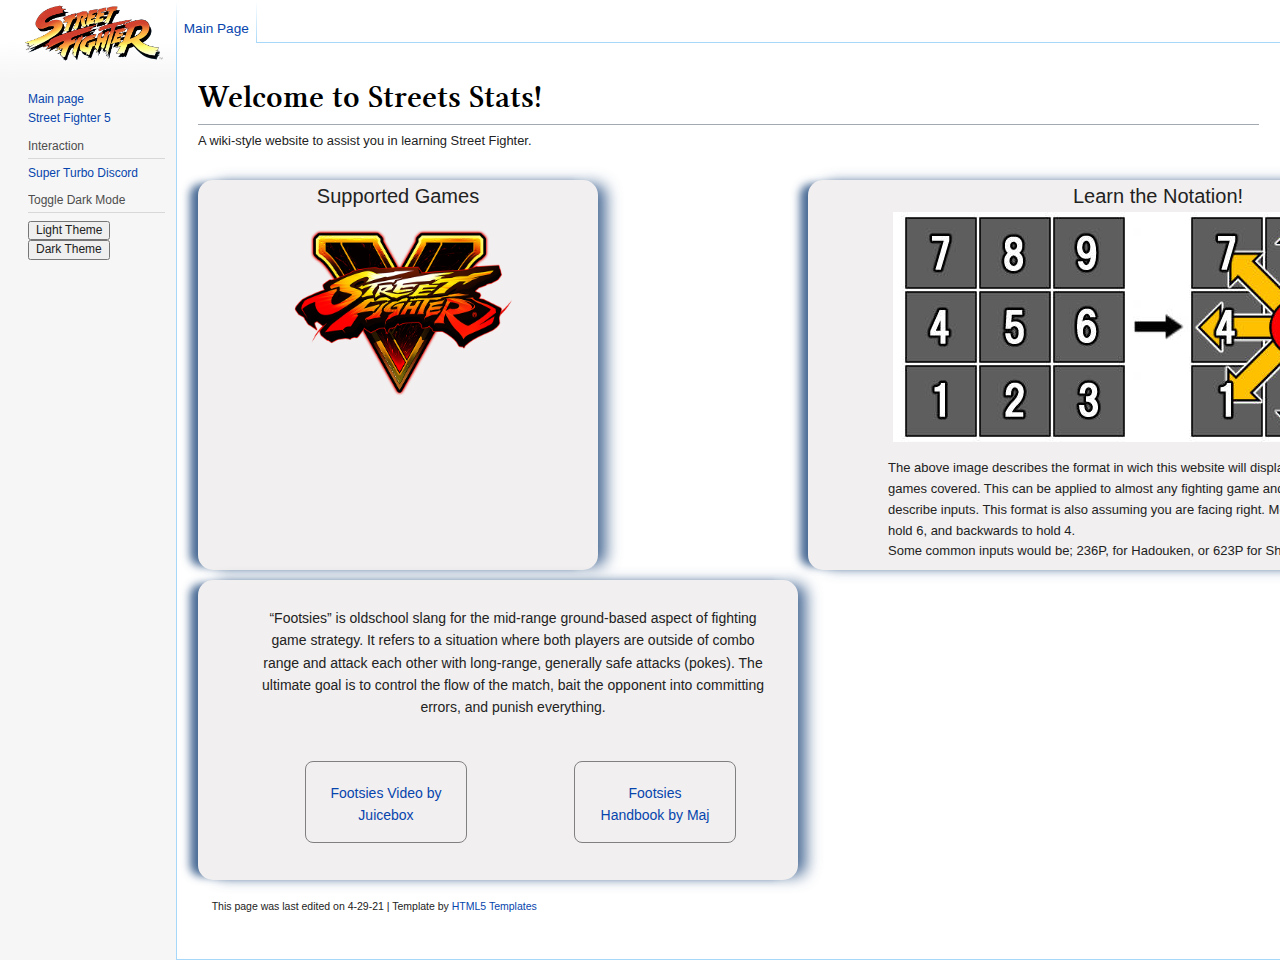
<file: index.html>
<!--
Author: Michael Frazier
Date: 4-21-21
-->

<!doctype html>
<html class="no-js" lang="en">
    <head>
        <meta charset="utf-8">
        <meta http-equiv="x-ua-compatible" content="ie=edge">
        <title>Streets Stats</title>
        <meta name="description" content="">
        <meta name="viewport" content="width=device-width, initial-scale=1">
		<link rel="canonical" href="http://html5-templates.com/" />
        <link rel="apple-touch-icon" href="apple-touch-icon.png">
        <!-- Place favicon.ico in the root directory -->
        <link rel="stylesheet" href="style.css">
        <script src="js/vendor/modernizr-2.8.3.min.js"></script>
		<link rel="stylesheet" type="text/css" title="light" href="mystyles.css">
		<link rel="stylesheet" type="text/css" title="dark" href="mystylesdark.css">
    </head>
    <body onload="set_style_from_cookie()">

		<div class="wrapAll clearfix">
			<div class="sidebar">
				<div class="logo">
					<a href="index.html"><img src="streets.png" alt="logo"></a>
				</div>
				
				<div class="navigation">
					<ul>
						<li><a href="index.html">Main page</a></li>
						
						<li><a href="sfv.html">Street Fighter 5</a></li>
					</ul>
					<h3>Interaction</h3>
					<ul>
						<li><a href="https://discordapp.com/invite/gy3q9Md">Super Turbo Discord</a></li>
					</ul>	
					
					<h3>Toggle Dark Mode</h3>
					<ul>
						<li>
							<button type="button" onclick="switch_style('light');return false;" name="theme" value="Light Theme" id="light">Light Theme</button>
							<button type="button" onclick="switch_style('dark');return false;" name="theme" value="Dark Theme" id="dark">Dark Theme</button>
						</li>
					</ul>
				</div>

			
			</div>
			<div class="mainsection">
				<div class="tabs clearfix">
					<div class="tabsLeft">
						<ul>
							<li><a href="index.html" class="active">Main Page</a></li>
												
						
						</ul>
					</div>
					
					<div class="tabsRight">
					</div>
				
				</div>
				<div class="article">
					<h1>Welcome to Streets Stats!</h1>
					<p class="siteSub">A wiki-style website to assist you in learning Street Fighter.</p>
					<p class="roleNote"></p>
					<div class="grid">
						<div class="boxed" style="width:400px; height:390px; grid-column-start:0;">
							<div class="heading" style="text-align: center;">Supported Games</div><div style="padding:1%;">
							<div style="text-align: center;">
								<p>
									<a href="sfv.html" title="Street Fighter v"><img alt="SFV" src="streetsv.png" width="300px"/></a>
								</p>
							</div>							
						</div>
					</div>
						<div class="boxed" style="width: 700px; height: 390px; grid-column-start:2;">
							<div class="heading" style="text-align: center;">Learn the Notation!</div>
							<div class="grid">
								<img src="fgnotation1.jpg" style="grid-row-start:1; margin:auto;" />
								<p style="grid-row-start:2; text-align:left; margin-left:80px; margin-right:80px; font-size:small">The above image describes the format in wich this 
									website will display inputs used the fighting games covered. This can be applied to almost any fighting game and it is a popular
									format to describe inputs. This format is also assuming you are facing right. Moving forward would be to hold 6, and backwards to hold 4.<br> 
									Some common inputs would be; 236P, for Hadouken, or 623P for Shoryuken.</p>
							</div>
						</div>
						<div class="boxed" style="width: 600px; height: 300px; grid-row-start:2;">
							<div class="grid2">
								<p style="grid-row-start:1; text-align: center;grid-column-start:2; margin:27px;">“Footsies” is oldschool slang for the mid-range ground-based aspect of fighting game strategy. It refers to a situation where both players are outside of combo range and attack each other with long-range, generally safe attacks (pokes). The ultimate goal is to control the flow of the match, bait the opponent into committing errors, and punish everything.</p>
							</div>
							<div class="grid2">
							<p class="bordered" style="grid-column-start:2; grid-row-start:1; margin-left:15px; margin-top:15px; margin-bottom:15px;"><a rel="nofollow" href="https://www.youtube.com/watch?v=FQQCan5oo90">Footsies Video by Juicebox</a></p>
							<p class="bordered" style="grid-column-start:3; grid-row-start:1; margin-left:15px; margin-top:15px; margin-bottom:15px;"><a rel="nofollow" href="https://sonichurricane.com/?page_id=1702">Footsies Handbook by Maj</a></p>
						</div>
					</div>
					</div>

					
					<div class="pagefooter">
					This page was last edited on 4-29-21 | Template by <a href="http://html5-templates.com/" target="_blank" rel="nofollow">HTML5 Templates</a> <!-- Please leave this link unchanged -->
					
				</div>
			
			
			</div>		
		</div>
		
		
        <script src="https://code.jquery.com/jquery-1.12.0.min.js"></script>
        <script>window.jQuery || document.write('<script src="js/vendor/jquery-1.12.0.min.js"><\/script>')</script>
        <script src="script.js"></script>
		<script src="switch.js"></script>


    </body>
</html>
</file>
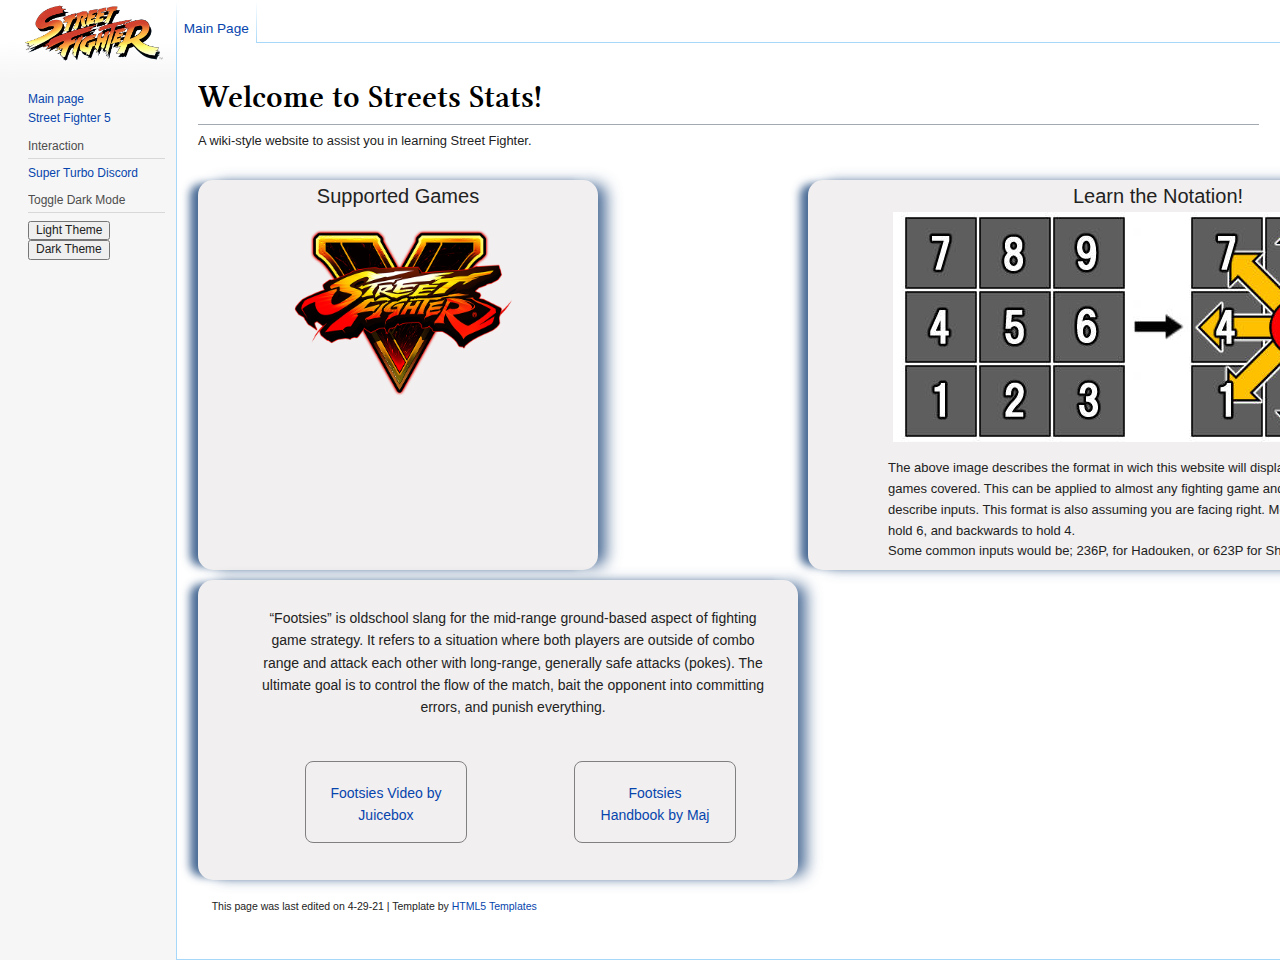
<file: home.html>
<!--
Author: Michael Frazier
Date: 4-21-21
-->

<!doctype html>
<html class="no-js" lang="en">
    <head>
        <meta charset="utf-8">
        <meta http-equiv="x-ua-compatible" content="ie=edge">
        <title>Streets Stats</title>
        <meta name="description" content="">
        <meta name="viewport" content="width=device-width, initial-scale=1">
		<link rel="canonical" href="http://html5-templates.com/" />
        <link rel="apple-touch-icon" href="apple-touch-icon.png">
        <!-- Place favicon.ico in the root directory -->
        <link rel="stylesheet" href="style.css">
        <script src="js/vendor/modernizr-2.8.3.min.js"></script>
		<link rel="stylesheet" type="text/css" title="light" href="mystyles.css">
		<link rel="stylesheet" type="text/css" title="dark" href="mystylesdark.css">
    </head>
    <body onload="set_style_from_cookie()">

		<div class="wrapAll clearfix">
			<div class="sidebar">
				<div class="logo">
					<a href="home.html"><img src='streets.png' alt="logo"></a>
				</div>
				
				<div class="navigation">
					<ul>
						<li><a href="home.html">Main page</a></li>
						
						<li><a href="sfv.html">Street Fighter 5</a></li>
					</ul>
					<h3>Interaction</h3>
					<ul>
						<li><a href="https://discordapp.com/invite/gy3q9Md">Super Turbo Discord</a></li>
					</ul>	
					
					<h3>Toggle Dark Mode</h3>
					<ul>
						<li>
							<button type="button" onclick="switch_style('light');return false;" name="theme" value="Light Theme" id="light">Light Theme</button>
							<button type="button" onclick="switch_style('dark');return false;" name="theme" value="Dark Theme" id="dark">Dark Theme</button>
						</li>
					</ul>
				</div>

			
			</div>
			<div class="mainsection">
				<div class="tabs clearfix">
					<div class="tabsLeft">
						<ul>
							<li><a href="home.html" class="active">Main Page</a></li>
												
						
						</ul>
					</div>
					
					<div class="tabsRight">
					</div>
				
				</div>
				<div class="article">
					<h1>Welcome to Streets Stats!</h1>
					<p class="siteSub">A wiki-style website to assist you in learning Street Fighter.</p>
					<p class="roleNote"></p>
					<div class="grid">
						<div class="boxed" style="width:400px; height:390px; grid-column-start:0;">
							<div class="heading" style="text-align: center;">Supported Games</div><div style="padding:1%;">
							<div style="text-align: center;">
								<p>
									<a href="sfv.html" title="Street Fighter v"><img alt="SFV" src="streetsv.png"width="300px"/></a>
								</p>
							</div>							
						</div>
					</div>
						<div class="boxed" style="width: 700px; height: 390px; grid-column-start:2;">
							<div class="heading" style="text-align: center;">Learn the Notation!</div>
							<div class="grid">
								<img src="fgnotation1.jpg" style="grid-row-start:1; margin:auto;" />
								<p style="grid-row-start:2; text-align:left; margin-left:80px; margin-right:80px; font-size:small">The above image describes the format in wich this 
									website will display inputs used the fighting games covered. This can be applied to almost any fighting game and it is a popular
									format to describe inputs. This format is also assuming you are facing right. Moving forward would be to hold 6, and backwards to hold 4.<br> 
									Some common inputs would be; 236P, for Hadouken, or 623P for Shoryuken.</p>
							</div>
						</div>
						<div class="boxed" style="width: 600px; height: 300px; grid-row-start:2;">
							<div class="grid2">
								<p style="grid-row-start:1; text-align: center;grid-column-start:2; margin:27px;">“Footsies” is oldschool slang for the mid-range ground-based aspect of fighting game strategy. It refers to a situation where both players are outside of combo range and attack each other with long-range, generally safe attacks (pokes). The ultimate goal is to control the flow of the match, bait the opponent into committing errors, and punish everything.</p>
							</div>
							<div class="grid2">
							<p class="bordered" style="grid-column-start:2; grid-row-start:1; margin-left:15px; margin-top:15px; margin-bottom:15px;"><a rel="nofollow" href="https://www.youtube.com/watch?v=FQQCan5oo90">Footsies Video by Juicebox</a></p>
							<p class="bordered" style="grid-column-start:3; grid-row-start:1; margin-left:15px; margin-top:15px; margin-bottom:15px;"><a rel="nofollow" href="https://sonichurricane.com/?page_id=1702">Footsies Handbook by Maj</a></p>
						</div>
					</div>
					</div>

					
					<div class="pagefooter">
					This page was last edited on 4-29-21 | Template by <a href="http://html5-templates.com/" target="_blank" rel="nofollow">HTML5 Templates</a> <!-- Please leave this link unchanged -->
					
				</div>
			
			
			</div>		
		</div>
		
		
        <script src="https://code.jquery.com/jquery-1.12.0.min.js"></script>
        <script>window.jQuery || document.write('<script src="js/vendor/jquery-1.12.0.min.js"><\/script>')</script>
        <script src="script.js"></script>
		<script src="switch.js"></script>


    </body>
</html>
</file>
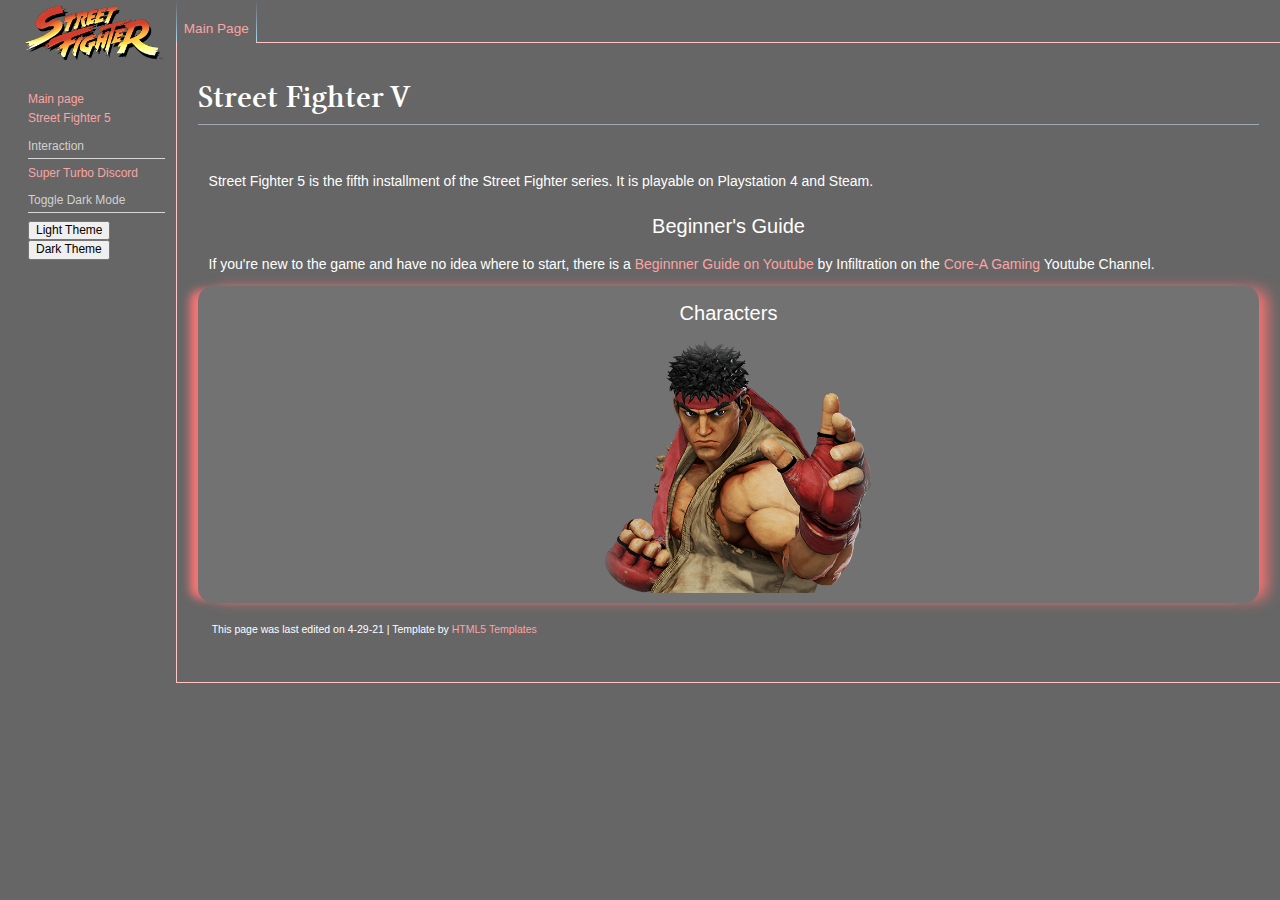
<file: sfv.html>
<!doctype html>
<html class="no-js" lang="en">
    <head>
        <meta charset="utf-8">
        <meta http-equiv="x-ua-compatible" content="ie=edge">
        <title>Streets Stats - SFV</title>
        <meta name="description" content="">
        <meta name="viewport" content="width=device-width, initial-scale=1">
		<link rel="canonical" href="http://html5-templates.com/" />
        <link rel="apple-touch-icon" href="apple-touch-icon.png">
        <!-- Place favicon.ico in the root directory -->
        <link rel="stylesheet" href="style.css">
        <script src="js/vendor/modernizr-2.8.3.min.js"></script>
		<link rel="stylesheet" href="mystyles.css">
		<link rel="stylesheet" type="text/css" title="dark" href="mystylesdark.css">
    </head>
    <body onload="set_style_from_cookie()">

		<div class="wrapAll clearfix">
			<div class="sidebar">
				<div class="logo">
					<a href="index.html"><img src="streets.png" alt="logo"></a>
				</div>
				<div class="navigation">
					<ul>
						<li><a href="index.html">Main page</a></li>
						
						<li><a href="sfv.html">Street Fighter 5</a></li>
					</ul>
					<h3>Interaction</h3>
					<ul>
						<li><a href="https://discordapp.com/invite/gy3q9Md" rel="nofollow">Super Turbo Discord</a></li>
					</ul>	
					<h3>Toggle Dark Mode</h3>
					<ul>
						<li>
							<button type="button" onclick="switch_style('light');return false;" name="theme" value="Light Theme" id="light">Light Theme</button>
							<button type="button" onclick="switch_style('dark');return false;" name="theme" value="Dark Theme" id="dark">Dark Theme</button>
						</li>
					</ul>
				</div>

			
			</div>
			<div class="mainsection">
				<div class="tabs clearfix">
					<div class="tabsLeft">
						<ul>
							<li><a href="index.html" class="active">Main Page</a></li>
													
						</ul>
					</div>
					
					<div class="tabsRight">
					</div>
				
					
				</div>
				<div class="article">
					<h1>Street Fighter V</h1>
					<p class="roleNote"></p>
					<div class="fpbox"><div style="padding:1%;">
						<p>Street Fighter 5 is the fifth installment of the Street Fighter series. It is playable on Playstation 4 and Steam.</p>
					</div>

					<div class="heading" style="text-align: center;">Beginner's Guide
					</div>
					
					<div style="text-align: left; padding:1%;">If you're new to the game and have no idea where to start, there is a <a rel="nofollow" class="external text" href="https://www.youtube.com/watch?v=OSlvSaZ72wg">Beginnner Guide on Youtube</a> by Infiltration on the <a rel="nofollow" class="external text" href="https://www.youtube.com/channel/UCT7njg__VOy3n-SvXemDHvg">Core-A Gaming</a> Youtube Channel.</div>
					</div>

					<div class="boxed">
						<div style="padding: 1%;">
						<div class="heading" style="text-align: center;">Characters</div>
						<div class="char">
							<a href="ryusfv.html"><img src="Ryurender.png" width="300px"></a>
							
						</div>

					</div>
					

					

					
					
					
					
				</div>
				<div class="pagefooter">
					This page was last edited on 4-29-21 | Template by <a href="http://html5-templates.com/" target="_blank" rel="nofollow">HTML5 Templates</a> <!-- Please leave this link unchanged -->
				</div>
			
			
			</div>		
		</div>
		
		
        <script src="https://code.jquery.com/jquery-1.12.0.min.js"></script>
        <script>window.jQuery || document.write('<script src="js/vendor/jquery-1.12.0.min.js"><\/script>')</script>
        <script src="script.js"></script>
		<script src="switch.js"></script>

    </body>
</html>
</file>
<file: style.css>
@font-face {
	font-family: "Linux Libertine";
	src: url("fonts/LinLibertine_RZ.woff") format('woff');
}
html {
	font-family: sans-serif;
	-ms-text-size-adjust: 100%;
	-webkit-text-size-adjust: 100%;
}
body {
	margin: 0;
}
article,aside,details,figcaption,figure,footer,header,hgroup,main,menu,nav,section,summary {
	display: block;
}
audio,canvas,progress,video {
	display: inline-block;
	vertical-align: baseline;
}
audio:not([controls]) {
	display: none;
	height: 0;
}
[hidden],template {
	display: none;
}
a {
	background-color: transparent;
}
a:active,a:hover {
	outline: 0;
}
abbr[title] {
	border-bottom: 1px dotted;
}
b,strong {
	font-weight: bold;
}
dfn {
	font-style: italic;
}
h1 {
	font-size: 2em;
	margin: 0.67em 0;
}
mark {
	background: #ff0;
	color: #000;
}
small {
	font-size: 80%;
}
sub,sup {
	font-size: 75%;
	line-height: 0;
	position: relative;
	vertical-align: baseline;
}
sup {
	top: -0.5em;
}
sub {
	bottom: -0.25em;
}
img {
	border: 0;
	max-width: 100%;
}
svg:not(:root) {
	overflow: hidden;
}
figure {
	margin: 1em 40px;
}
hr {
	box-sizing: content-box;
	height: 0;
}
pre {
	overflow: auto;
}
code,kbd,pre,samp {
	font-family: monospace, monospace;
	font-size: 1em;
}
button,input,optgroup,select,textarea {
	color: inherit;
	font: inherit;
	margin: 0;
}
button {
	overflow: visible;
}
button,select {
	text-transform: none;
}
button,html input[type="button"], input[type="reset"],input[type="submit"] {
	-webkit-appearance: button;
	cursor: pointer;
}
button[disabled],html input[disabled] {
	cursor: default;
}
button::-moz-focus-inner,input::-moz-focus-inner {
	border: 0;
	padding: 0;
}
input {
	line-height: normal;
}
input[type="checkbox"],input[type="radio"] {
	box-sizing: border-box;
	padding: 0;
}
input[type="number"]::-webkit-inner-spin-button,input[type="number"]::-webkit-outer-spin-button {
	height: auto;
}
input[type="search"] {
	-webkit-appearance: textfield;
	box-sizing: content-box;
}
input[type="search"]::-webkit-search-cancel-button,input[type="search"]::-webkit-search-decoration {
	-webkit-appearance: none;
}
fieldset {
	border: 1px solid #c0c0c0;
	margin: 0 2px;
	padding: 0.35em 0.625em 0.75em;
}
legend {
	border: 0;
	padding: 0;
}
textarea {
	overflow: auto;
}
optgroup {
	font-weight: bold;
}
table {
	border-collapse: collapse;
	border-spacing: 0;
}
td,th {
	padding: 0;
}
html {
	color: #222;
	font-size: 1em;
	line-height: 1.4;
}
::-moz-selection {
	background: #b3d4fc;
	text-shadow: none;
}
::selection {
	background: #b3d4fc;
	text-shadow: none;
}
hr {
	display: block;
	height: 1px;
	border: 0;
	border-top: 1px solid #ccc;
	margin: 1em 0;
	padding: 0;
}
audio,canvas,iframe,img,svg,video {
	vertical-align: middle;
}
fieldset {
	border: 0;
	margin: 0;
	padding: 0;
}
textarea {
	resize: vertical;
}
.browserupgrade {
	margin: 0.2em 0;
	background: #ccc;
	color: #000;
	padding: 0.2em 0;
}
.hidden {
	display: none !important;
}
.visuallyhidden {
	border: 0;
	clip: rect(0 0 0 0);
	height: 1px;
	margin: -1px;
	overflow: hidden;
	padding: 0;
	position: absolute;
	width: 1px;
}
.visuallyhidden.focusable:active,.visuallyhidden.focusable:focus {
	clip: auto;
	height: auto;
	margin: 0;
	overflow: visible;
	position: static;
	width: auto;
}
.invisible {
	visibility: hidden;
}
.clearfix:before,.clearfix:after {
	content: " ";
	display: table;
}
.clearfix:after {
	clear: both;
}
@media only screen and (min-width: 35em) {
}
@media print,(-webkit-min-device-pixel-ratio: 1.25),(min-resolution: 1.25dppx),(min-resolution: 120dpi) {
}
@media print {
	*,*:before,*:after,*:first-letter,*:first-line {
		background: transparent !important;
		color: #000 !important;
		box-shadow: none !important;
		text-shadow: none !important;
	}
	a,a:visited {
		text-decoration: underline;
	}
	a[href]:after {
		content: " (" attr(href) ")";
	}
	abbr[title]:after {
		content: " (" attr(title) ")";
	}
	a[href^="#"]:after,a[href^="javascript:"]:after {
		content: "";
	}
	pre,blockquote {
		border: 1px solid #999;
		page-break-inside: avoid;
	}
	thead {
		display: table-header-group;
	}
	tr,img {
		page-break-inside: avoid;
	}
	img {
		max-width: 100% !important;
	}
	p,h2,h3 {
		orphans: 3;
		widows: 3;
	}
	h2,h3 {
		page-break-after: avoid;
	}
}

.article h1 {
	font-family: 'Linux Libertine','Georgia','Times',serif;
	border-bottom: 1px solid #a2a9b1;
}
.article h2 {
	font-size: 1.6em;
	margin: 0.5em 0 0.5em 0;
	font-family: 'Linux Libertine','Georgia','Times',serif;
	border-bottom: 1px solid #a2a9b1;
	line-height: 1.4em;
	padding-bottom: 0em;
}
.article h3 {
	font-weight: bold;
	font-size: 1.2em;
}
.article p.roleNote {
	padding: 1em 0 0 1.6em;
	font-style: italic;
}
p.siteSub {
	font-size: 92%;
}

ul {
	list-style-type: none;
	list-style-image: none;
	margin: 0;
	padding: 0.3em 0 0 0;
}
h1 {
	line-height: 1.3;
	margin-bottom: 0.25em;
	padding: 0;
	letter-spacing: 0;
	font-size: 2.3em;
}

a:hover {
	text-decoration: underline;
}
.wrapAll {
	width: 100%;
}
.sidebar {
	float: left;
	width: 9em;
	padding: 2px .67em 8px 1.3em;
	position: absolute;
}

.sidebar li {
	line-height: 1.125em;
	margin: 0;
	padding: 0.25em 0;
	font-size: 0.75em;
	word-wrap: break-word;
}
div.articleRight {
	border: 1px solid #c8ccd1;
	padding: 3px;
	float: right;
	background-color: #f8f9fa;
	font-size: 94%;
	text-align: center;
	overflow: hidden;
	line-height: 1.4em;
	padding: 3px;
	font-size: 94%;
	margin: 0 0 5px 15px;
	text-align: left;
}
div.articleRightInner {
	border: 1px solid #c8ccd1;
	padding: 3px;
	background-color: #f8f9fa;
	font-size: 94%;
	text-align: center;
	overflow: hidden;
}
.logo {
	margin-bottom: 20px;
}
.navigation {
	padding: 0.15em 0 0 0.45em;
}
.mainsection {
	margin: 0 0 0 11em;
}
.headerLinks {
	text-align: right;
	padding: 0.8em 1.4em;
	font-size: 0.72em;
	color: #777;
	letter-spacing: 0.017em;
}
.headerLinks a{
	display: inline-block;
	margin: 0 0 0 0.5em;
}
.tabs {
}


.tabs ul {
	display: inline-block;
	background: url(img/tab-separator.png) repeat-x top left transparent;
	letter-spacing: 0;
	margin: 0;
	padding: 0 1px 0 0;
}
.tabs ul li {
	margin: 0;
	padding: 0;
	white-space: nowrap;
	display: inline-block;
	float: left;
	margin: 0 1px 0 0px;
}
.tabs ul {
}
.tabsLeft {
	line-height: 0;
	float: left;
}
#simpleSearch {
	margin: 1em 1em 0em 0.5em;
	display: block;
	width: 267px;
	height: 23px;
	padding: 0 0 0 3px;
	float: right;
	overflow: hidden;
	border: solid 1px #aaa;
	background: #F6F6F6;
	background: -moz-linear-gradient(top, #F6F6F6 0%, #FFFFFF 100%);
	background: -webkit-linear-gradient(top, #F6F6F6 0%, #FFFFFF 100%);
	background: linear-gradient(to bottom, #F6F6F6 0%, #FFFFFF 100%);
}
#searchInput {
	background: transparent;
	border: none;
	vertical-align: top;
	height: 23px;
	width: 239px;
	font-size: 0.8em;
}
#submitSearch {
	background-image: url(img/search.png);
	display: inline-block;
	background-position: center center;
	background-repeat: no-repeat;
	height: 23px;
	width: 23px;
	cursor: pointer;
}
.tabsRight {
	float: right;
	line-height: 0;
}

.article p {
	line-height: inherit;
	margin: 0.5em 0;
}
span.user {
	background-position: left top;
	background-repeat: no-repeat;
	background-image: url(img/user-ico.png);
	padding-left: 15px !important;
}
.contentsPanel {
	border: 1px solid #a2a9b1;
	background-color: #f8f9fa;
	padding: 5px;
	font-size: 95%;
	position: relative;
	line-height: 1.7em;
	width: 280px;
}
.contentsHeader {
	font-family: sans-serif;
	font-weight: bold;
	text-align: center;
}
.hidePanel, .showPanel {
	float: right;
	margin: 0 5px;
	position: absolute;
	right: 20px;
	cursor: pointer;
	color: #0645ad;
	top: 4px;
}
.contentsPanel ul li span {
	display: inline-block;
	margin-right: 8px;
}
.contentsPanel ul li {
}
.contentsPanel ul {
	padding: 0 0 5px 5px;
}
.contentsPanel ul li ul{
}
.contentsPanel ul li ul li {
	padding: 0 0 0 25px;
}
.showPanel {
	display: none;
}
.minimizedPanel .showPanel {
	display: block;
}
.minimizedPanel .hidePanel {
	display: none
}
.contentsPanel.minimizedPanel {
	width: 130px;
}
.minimizedPanel .contentsHeader {
	text-align: left;
}
.lavenderBox {
	background: #fdfdfd;
	border: 1px solid #a2a9b1;
	clear: both;
	font-weight: bold;
	color: #0645ad;
	font-size: 115%;
	margin-bottom: 3px;
}
.lavenderBox .subtitle {
	background: #ddddff;
}
.linklist a:after {
	content: " · ";
	font-weight: bold;
}
.linklist a:last-child:after {
	content: "";
}
.linklist a {
	white-space: nowrap;
}
.categories {
	border: 1px solid #a2a9b1;
	background-color: #f8f9fa;
	padding: 5px;
	margin-top: 1em;
	font-size: 1.1em;
	clear: both;
}
.categories a:after {
	content: " | ";
	font-weight: bold;
}
.categories a:last-child:after {
	content: "";
}
.pagefooter {
	padding: 1.5em 1.3em 2em;
	font-size: 75%;
	line-height: 2em;
}
.pagefooter a {
	display: inline-block;
	margin-right: 1em;
}
@media screen and (max-width: 850px) {
	#searchInput {
		width: 110px;
	}
	#simpleSearch {
		width: 138px;
	}
}
@media screen and (max-width: 700px) {
	.tabsRight {
		display: none;
	}
}
@media screen and (max-width: 550px) {
	.sidebar {
		width: 6em;
		padding: 3px 0.5em 10px 0.5em;
	}
	.mainsection {
		margin: 0 0 0 7em;
	}
	.contentsPanel {
		width: auto;
	}
}
@media screen and (max-width: 400px) {
	#simpleSearch {
		display: none;
	}
}
</file>
<file: mystyles.css>
/*CSS Stylesheet for Createive Project
Author: Michael Frazier
Date: 4-14-21 */

/*Div styles*/

.boxed {
    border: 1px grey;
    background-color: #F1EFEF;
    text-align: center;
    border-radius: 15px;
    box-shadow: 12px 0 15px -4px rgba(31, 73, 125, 0.8), -12px 0 8px -4px rgba(31, 73, 125, 0.8);
    -moz-box-shadow: 12px 0 15px -4px rgba(31, 73, 125, 0.8), -12px 0 8px -4px rgba(31, 73, 125, 0.8);
    -webkit-box-shadow: 12px 0 15px -4px rgba(31, 73, 125, 0.8), -12px 0 8px -4px rgba(31, 73, 125, 0.8);
    -o-box-shadow: 12px 0 15px -4px rgba(31, 73, 125, 0.8), -12px 0 8px -4px rgba(31, 73, 125, 0.8);
}

.grid {
    display: grid;
    grid-gap: 10px;
}

.grid2 {
	display: grid;
	grid-column-gap: 30px;
	grid-row-gap: 30px;
}
.heading {
    font-size: 20px;
}

/*paragraph styles*/
.bordered {
    width: 120px;
    height: 40px;
    padding: 20px;
    border: 1px solid grey;
    border-radius: 8px;
}

/*link styles*/
a, a:visited {
	color: #0645ad;
	text-decoration: none;
}

/*general*/

.sidebar h3 {
	font-size: 0.75em;
	color: #4d4d4d;
	font-weight: normal;
	margin: 0.5em 0 0 0;
	padding: 0.25em 0;
	cursor: default;
	border: 0;
	border-bottom: 1px solid #D8D8D8;
}

.article {
	padding: 1.25em 1.5em 1.5em 1.5em;
	border-left: 1px solid #a7d7f9;
	background: #FFF;
	line-height: 1.6;
	font-size: 0.875em;
	border-top: 1px solid #a7d7f9;
	border-bottom: 1px solid #a7d7f9;
}

.tabs ul li a.active {
	background: #FFF;
	border-bottom-color: transparent;
}
.tabs ul li a {
	display: block;
	background: url(img/blue-gradient.png) bottom left repeat-x transparent;
	font-size: 0.85em;
	padding: 1em 0.5em 0;
	line-height: 2em;
	position: relative;
	top: 1px;
	left: 1px;
	border-bottom: 1px solid #A7D7F9;
}
h1, h2, h3, h4, h5, h6 {
	color: #000;
	background: none;
	font-weight: normal;
	margin: 0;
	overflow: hidden;
	padding-top: 0.5em;
	padding-bottom: 0.17em;
}
body {
	background: url(img/body-top.png) repeat-x top left #f6f6f6;
}
</file>
<file: mystylesdark.css>
/*CSS Stylesheet for Createive Project
Author: Michael Frazier
Date: 4-21-21 */

/*Div styles*/

.boxed {
    border: 1px white;
    background-color: #727272;
    text-align: center;
    border-radius: 15px;
    box-shadow: 12px 0 15px -4px #FC7474, -12px 0 8px -4px #FC7474;
    -moz-box-shadow: 12px 0 15px -4px #FC7474, -12px 0 8px -4px #FC7474;
    -webkit-box-shadow: 12px 0 15px -4px #FC7474, -12px 0 8px -4px #FC7474;
    -o-box-shadow: 12px 0 15px -4px #FC7474, -12px 0 8px -4px #FC7474;
}

.grid {
    display: grid;
    grid-gap: 10px;
}
.grid2 {
	display: grid;
	grid-column-gap: 30px;
	grid-row-gap: 30px;
}
.heading {
    font-size: 20px;
}

/*paragraph styles*/
.bordered {
    width: 120px;
    height: 40px;
    padding: 20px;
    border: 1px solid grey;
    border-radius: 8px;
}

/*link styles*/
a, a:visited {
	color: #FAA4A4;
	text-decoration: none;
}

/*general*/
.accordion-body {
	background-color: #666666;

}
.sidebar h3 {
	font-size: 0.75em;
	color: #D1D1D1;
	font-weight: normal;
	margin: 0.5em 0 0 0;
	padding: 0.25em 0;
	cursor: default;
	border: 0;
	border-bottom: 1px solid #D8D8D8;
}
.article {
	padding: 1.25em 1.5em 1.5em 1.5em;
	border-left: 1px solid #FFC7C7;
	background: #666666;
	line-height: 1.6;
	font-size: 0.875em;
	border-top: 1px solid #FFC7C7;
	border-bottom: 1px solid #FFC7C7;
}
.tabs ul li a.active {
	background: #666666;
	border-bottom-color: transparent;
}
.tabs ul li a {
	display: block;
	background: url(img/blue-gradient.png) bottom left repeat-x transparent;
	font-size: 0.85em;
	padding: 1em 0.5em 0;
	line-height: 2em;
	position: relative;
	top: 1px;
	left: 1px;
	border-bottom: 1px solid #FFC7C7;
}
h1, h2, h3, h4, h5, h6 {
	color: #FFF;
	background: none;
	font-weight: normal;
	margin: 0;
	overflow: hidden;
	padding-top: 0.5em;
	padding-bottom: 0.17em;
}
body {
	background: url(img/body-top.png) repeat-x top left #666666;
    color: white;
    background-color: #666666;
}
button {
    color: black;
}
.mainsection {
    background-color: #666666;
}
.sidebar {
    background-color: #666666;
}

.mainsection {
	background-color: #666666;
}
</file>
